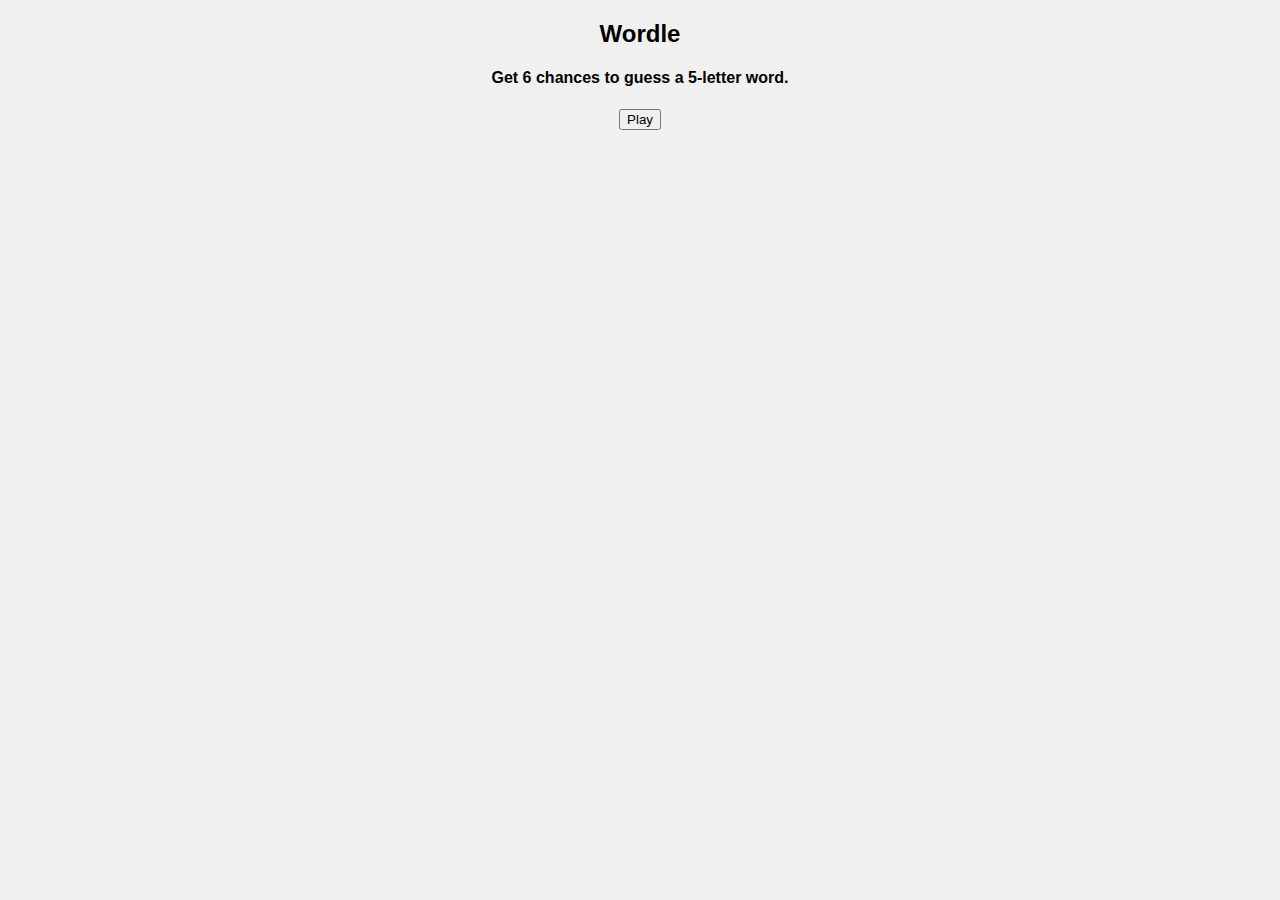
<file: index.html>
<!DOCTYPE html>
<html lang="en">
<head>
  <meta charset="UTF-8">
  <meta name="viewport" content="width=device-width, initial-scale=1.0">
  <title>Wordle Game</title>
  <link rel="stylesheet" href="style.css">
</head>
<body>
  <div class="container">
    <h2>Wordle</h2>
    <h4>Get 6 chances to guess a 5-letter word.</h4>
    <button onclick="play()">Play</button>
  </div>
  <script>
    function play() {
      window.location.href = "play.html";
    }
  </script>
</body>
</html>
</file>
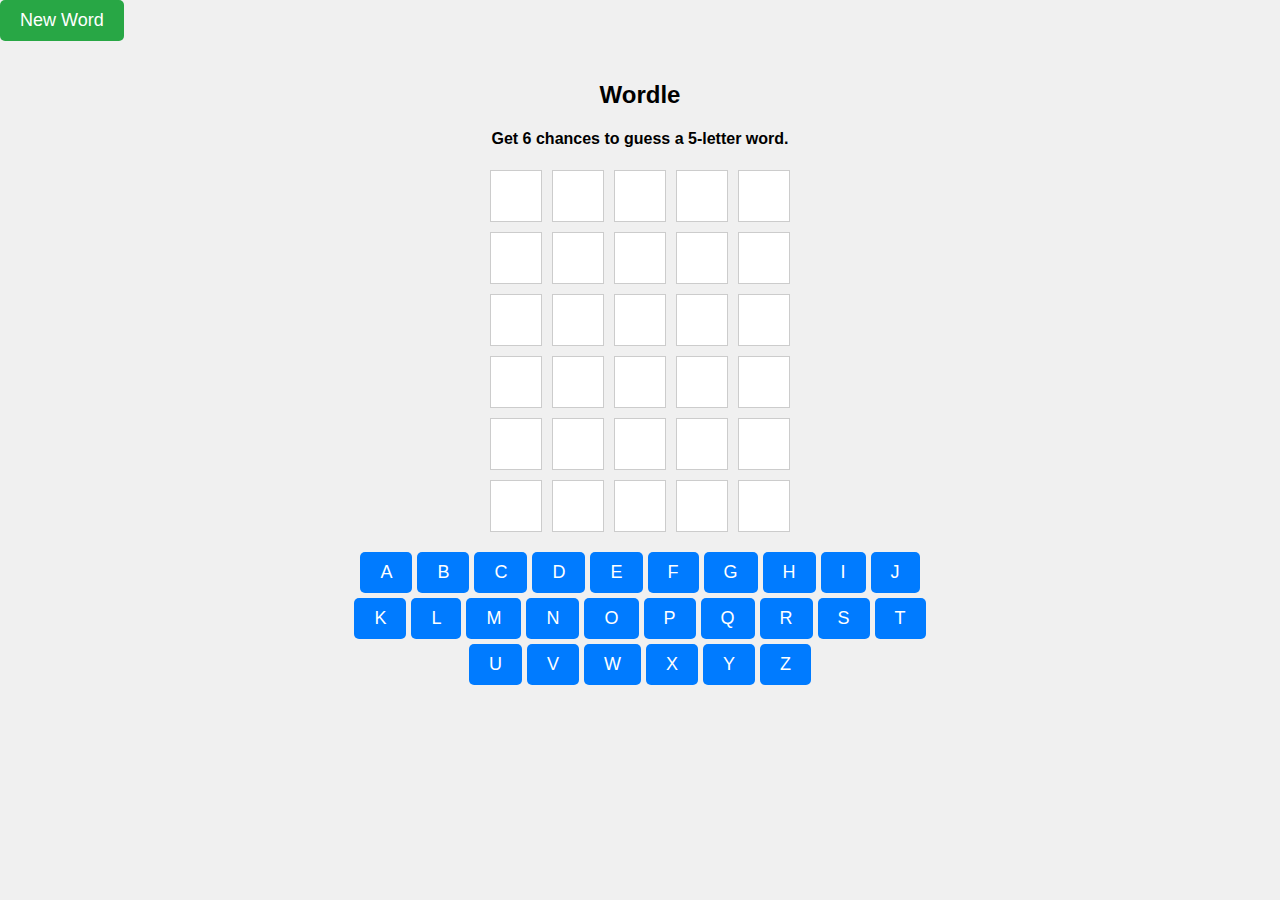
<file: play.html>
<!DOCTYPE html>
<html lang="en">
  <head>
    <meta charset="UTF-8" />
    <meta name="viewport" content="width=device-width, initial-scale=1.0" />
    <title>Wordle Game - Play</title>
    <link rel="preconnect" href="https://fonts.googleapis.com" />
    <link rel="preconnect" href="https://fonts.gstatic.com" crossorigin />
    <link rel="stylesheet" href="style.css" />
    <link
      href="https://fonts.googleapis.com/css2?family=Bebas+Neue&display=swap"
      rel="stylesheet"
    />
    <style></style>
  </head>
  <body>
    <button id="new-word" onclick="fetchRandomWord()">New Word</button>
    <div class="container">
      <h2>Wordle</h2>
      <h4>Get 6 chances to guess a 5-letter word.</h4>
      <div class="grid">
        <!-- Row 1 -->
        <div class="row" id="row-1">
          <div class="box" id="box-1-1"></div>
          <div class="box" id="box-1-2"></div>
          <div class="box" id="box-1-3"></div>
          <div class="box" id="box-1-4"></div>
          <div class="box" id="box-1-5"></div>
        </div>
        <!-- Row 2 -->
        <div class="row" id="row-2">
          <div class="box" id="box-2-1"></div>
          <div class="box" id="box-2-2"></div>
          <div class="box" id="box-2-3"></div>
          <div class="box" id="box-2-4"></div>
          <div class="box" id="box-2-5"></div>
        </div>
        <!-- Row 3 -->
        <div class="row" id="row-3">
          <div class="box" id="box-3-1"></div>
          <div class="box" id="box-3-2"></div>
          <div class="box" id="box-3-3"></div>
          <div class="box" id="box-3-4"></div>
          <div class="box" id="box-3-5"></div>
        </div>
        <!-- Row 4 -->
        <div class="row" id="row-4">
          <div class="box" id="box-4-1"></div>
          <div class="box" id="box-4-2"></div>
          <div class="box" id="box-4-3"></div>
          <div class="box" id="box-4-4"></div>
          <div class="box" id="box-4-5"></div>
        </div>
        <!-- Row 5 -->
        <div class="row" id="row-5">
          <div class="box" id="box-5-1"></div>
          <div class="box" id="box-5-2"></div>
          <div class="box" id="box-5-3"></div>
          <div class="box" id="box-5-4"></div>
          <div class="box" id="box-5-5"></div>
        </div>

        <!-- Row 5 -->
        <!-- Row 6 -->
        <div class="row" id="row-6">
          <div class="box" id="box-6-1"></div>
          <div class="box" id="box-6-2"></div>
          <div class="box" id="box-6-3"></div>
          <div class="box" id="box-6-4"></div>
          <div class="box" id="box-6-5"></div>
        </div>
      </div>
      <button
        type="button"
        class="check-btn"
        style="display: none"
        onclick="checkWord('row-1')"
      >
        Check
      </button>

      <div class="alphabet-container">
        <button id="a" class="alphabet-btn" onclick="addLetter('a', 'row')">
          A
        </button>
        <button id="b" class="alphabet-btn" onclick="addLetter('b', 'row')">
          B
        </button>
        <button id="c" class="alphabet-btn" onclick="addLetter('c', 'row')">
          C
        </button>
        <button id="d" class="alphabet-btn" onclick="addLetter('d', 'row')">
          D
        </button>
        <button id="e" class="alphabet-btn" onclick="addLetter('e', 'row')">
          E
        </button>
        <button id="f" class="alphabet-btn" onclick="addLetter('f', 'row')">
          F
        </button>
        <button id="g" class="alphabet-btn" onclick="addLetter('g', 'row')">
          G
        </button>
        <button id="h" class="alphabet-btn" onclick="addLetter('h', 'row')">
          H
        </button>
        <button id="i" class="alphabet-btn" onclick="addLetter('i', 'row')">
          I
        </button>
        <button id="j" class="alphabet-btn" onclick="addLetter('j', 'row')">
          J
        </button>
        <button id="k" class="alphabet-btn" onclick="addLetter('k', 'row')">
          K
        </button>
        <button id="l" class="alphabet-btn" onclick="addLetter('l', 'row')">
          L
        </button>
        <button id="m" class="alphabet-btn" onclick="addLetter('m', 'row')">
          M
        </button>
        <button id="n" class="alphabet-btn" onclick="addLetter('n', 'row')">
          N
        </button>
        <button id="o" class="alphabet-btn" onclick="addLetter('o', 'row')">
          O
        </button>
        <button id="p" class="alphabet-btn" onclick="addLetter('p', 'row')">
          P
        </button>
        <button id="q" class="alphabet-btn" onclick="addLetter('q', 'row')">
          Q
        </button>
        <button id="r" class="alphabet-btn" onclick="addLetter('r', 'row')">
          R
        </button>
        <button id="s" class="alphabet-btn" onclick="addLetter('s', 'row')">
          S
        </button>
        <button id="t" class="alphabet-btn" onclick="addLetter('t', 'row')">
          T
        </button>
        <button id="u" class="alphabet-btn" onclick="addLetter('u', 'row')">
          U
        </button>
        <button id="v" class="alphabet-btn" onclick="addLetter('v', 'row')">
          V
        </button>
        <button id="w" class="alphabet-btn" onclick="addLetter('w', 'row')">
          W
        </button>
        <button id="x" class="alphabet-btn" onclick="addLetter('x', 'row')">
          X
        </button>
        <button id="y" class="alphabet-btn" onclick="addLetter('y', 'row')">
          Y
        </button>
        <button id="z" class="alphabet-btn" onclick="addLetter('z', 'row')">
          Z
        </button>
      </div>
    </div>

    <script src="script.js"></script>
  </body>
</html>
</file>
<file: style.css>
body {
  font-family: Arial, sans-serif;
  background-color: #f0f0f0;
  margin: 0;
  padding: 0;
}

.bebas-neue-regular {
  font-family: "Bebas Neue", sans-serif;
  font-weight: 400;
  font-style: normal;
}

.container {
  max-width: 600px;
  margin: 20px auto;
  text-align: center;
}

.grid {
  display: flex;
  flex-wrap: wrap;
  justify-content: center;
  gap: 10px;
}

.row {
  display: flex;
  gap: 10px;
}

.box {
  width: 50px;
  height: 50px;
  background-color: #ffffff;
  border: 1px solid #ccc;
  display: flex;
  justify-content: center;
  align-items: center;
  font-size: 20px;
  color: #333;
  cursor: pointer;
}

.alphabet-container {
  margin-top: 20px;
  display: flex;
  flex-wrap: wrap;
  justify-content: center;
  gap: 5px;
}

.alphabet-btn {
  padding: 10px 20px;
  font-size: 18px;
  background-color: #007bff;
  color: #fff;
  border: none;
  border-radius: 5px;
  cursor: pointer;
}

.alphabet-btn:hover {
  background-color: #0056b3;
}

.check-btn {
  margin-top: 20px;
  padding: 10px 20px;
  font-size: 18px;
  background-color: #28a745;
  color: #fff;
  border: none;
  border-radius: 5px;
  cursor: pointer;
}

.check-btn:hover {
  background-color: #218838;
}

#new-word {
  margin-bottom: 20px;
  padding: 10px 20px;
  font-size: 18px;
  background-color: #28a745;
  color: #fff;
  border: none;
  border-radius: 5px;
  cursor: pointer;
}

#new-word:hover {
  background-color: #1ede48;
}
</file>
